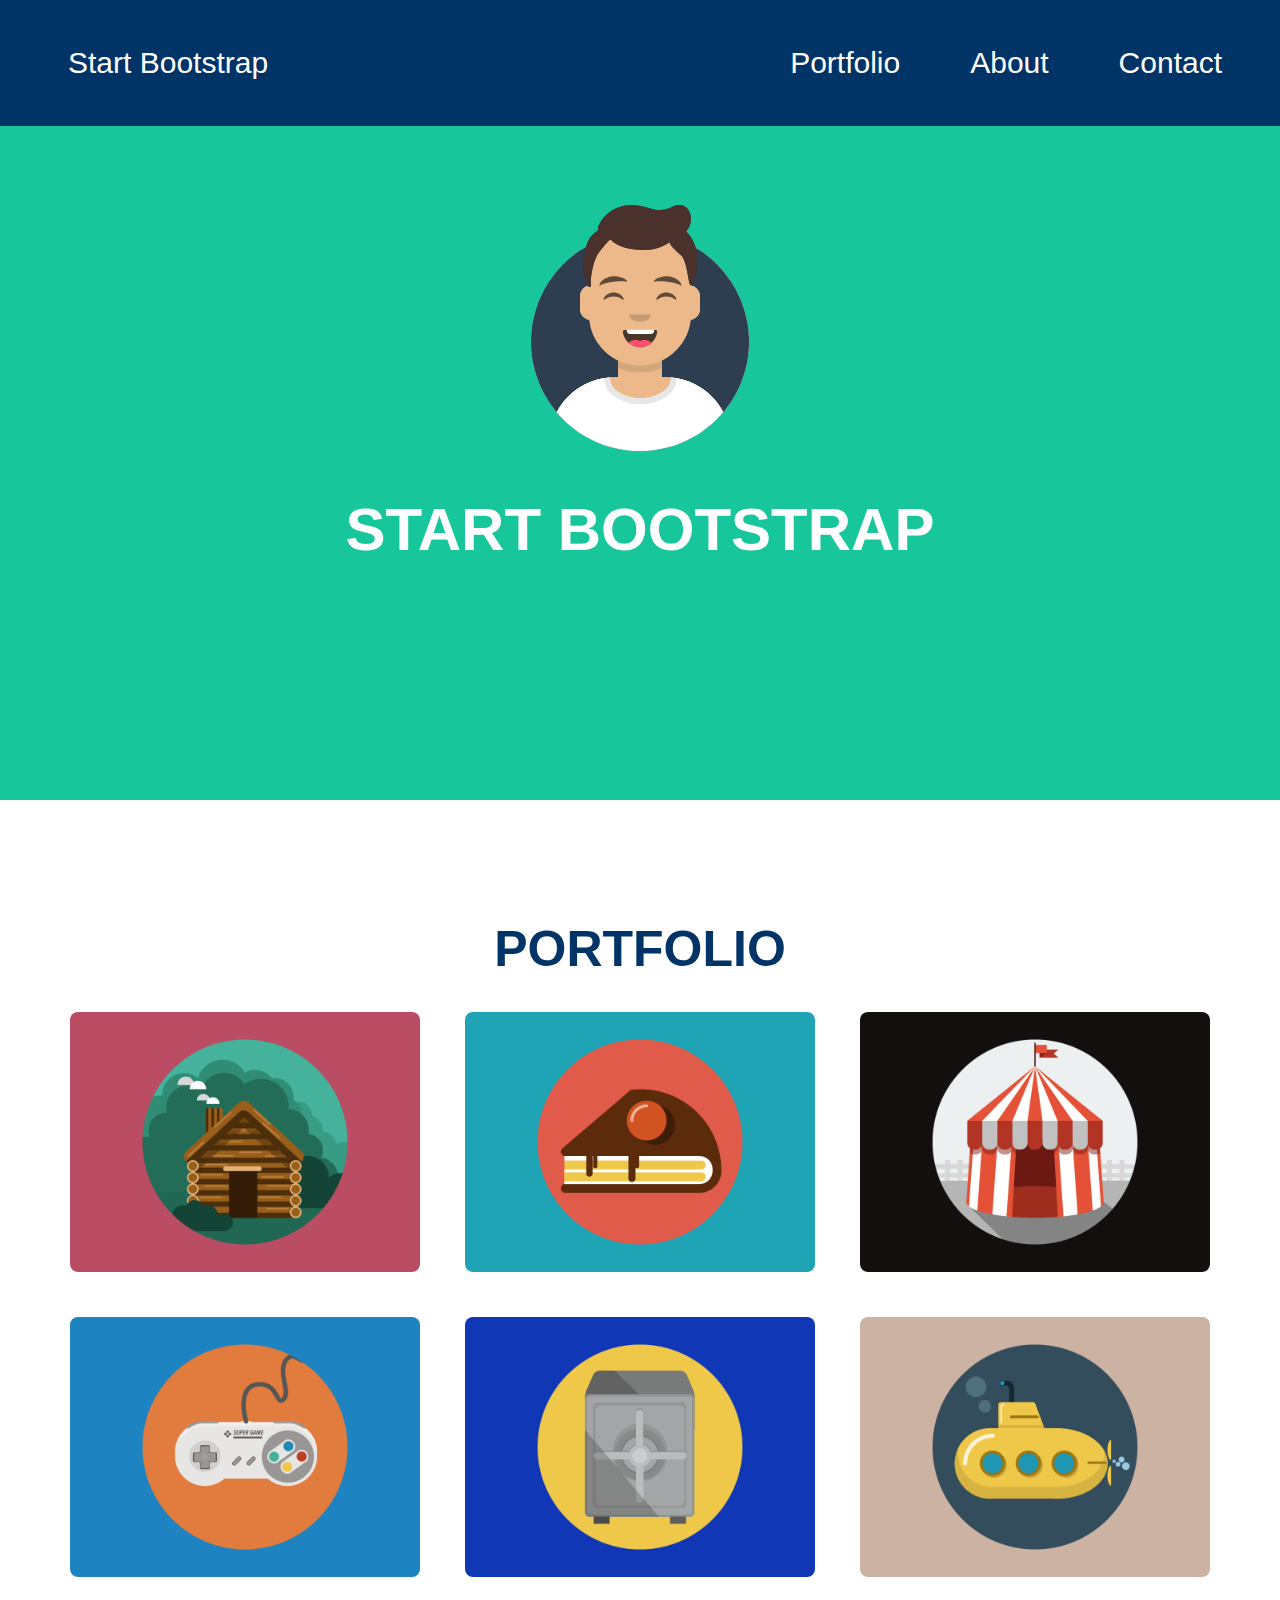
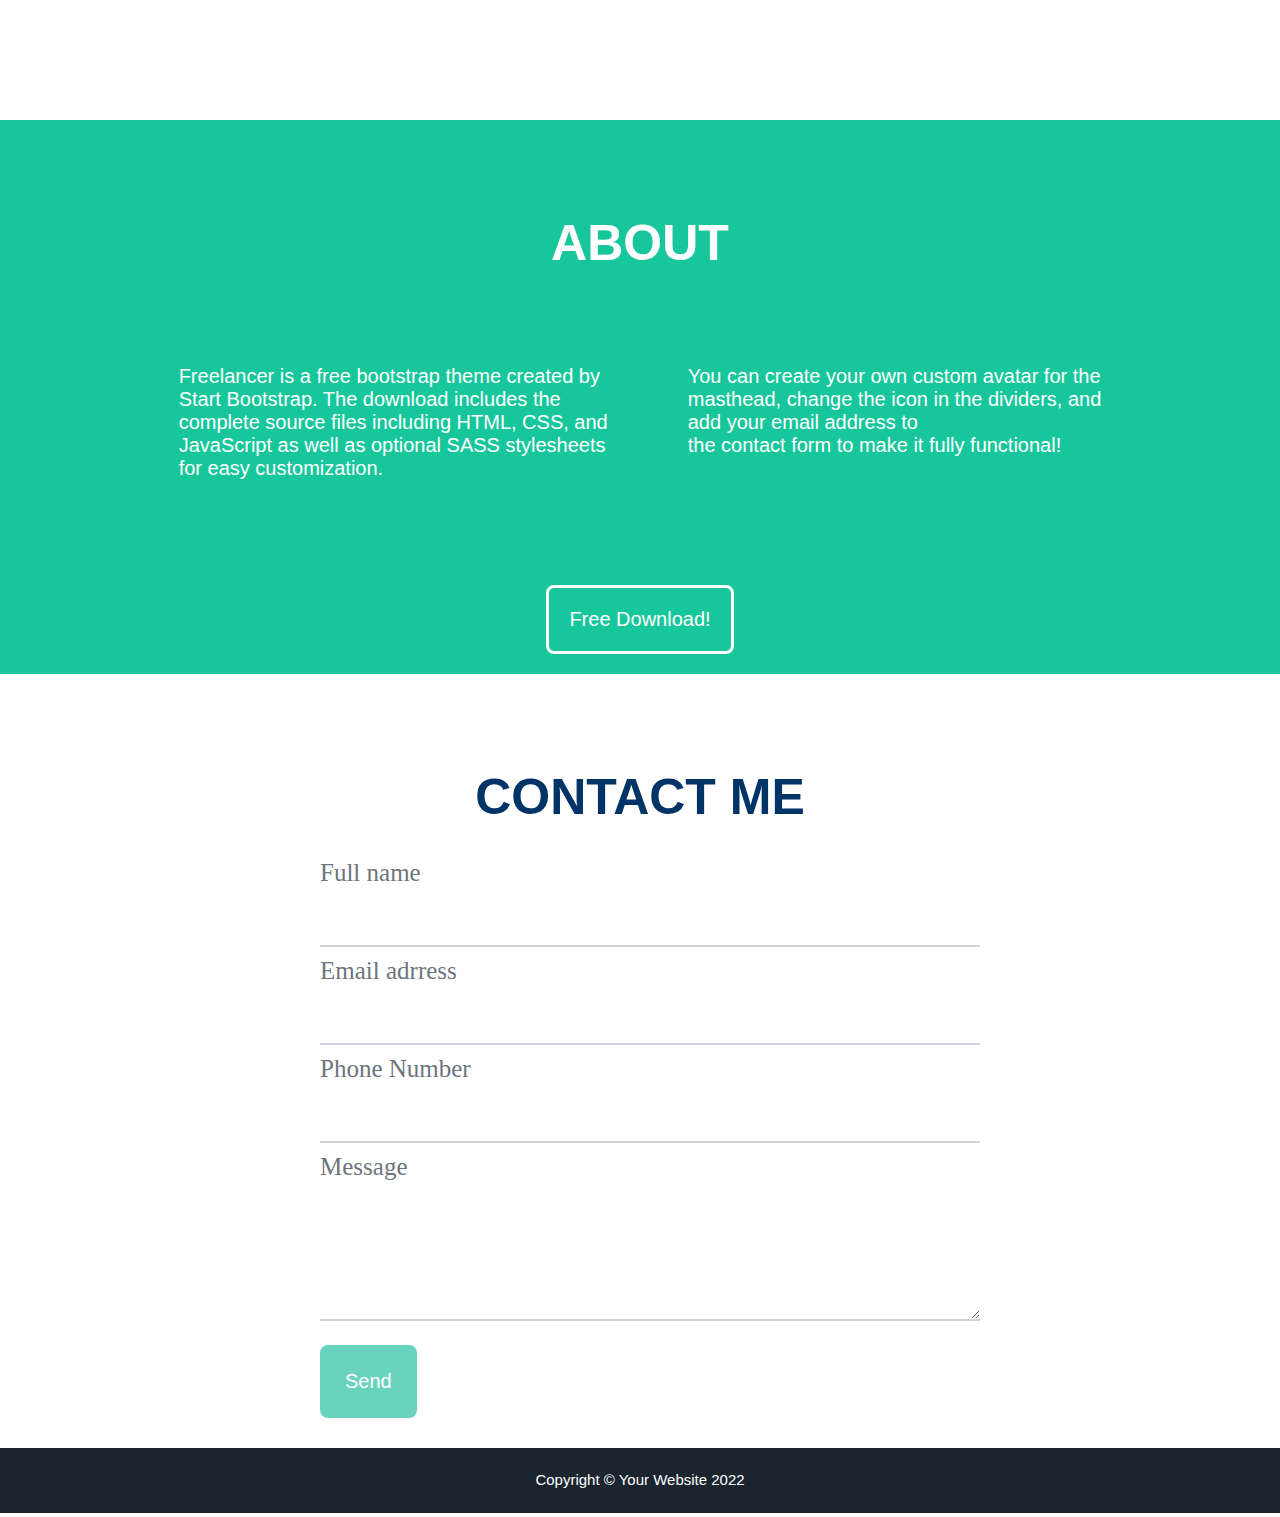
<file: src/Index.html>
<!DOCTYPE html>
<html>
    <head>
        <link rel="stylesheet" href="../style/style.css">
    </head>

    <body>
        <nav class="topbar">
            <a class="Start" href="#Start">Start Bootstrap</a>

            <div class="cositas">
                <a href="#Portfolio">Portfolio</a>
                <a href="#About">About</a>
                <a href="#Contact">Contact</a>
            </div>

        </nav>
        
        <div id="Start" class="head">
            <div class = "pic">
                <img src="../images/avataaars.svg" alt="headmaster">
            </div>
            <h1>START BOOTSTRAP</h1>
        </div>
        
        <div id="Portfolio">
            <h1 class="portHead">PORTFOLIO</h1>

            <div class="row">

                <div class="column">
                    <img src="../images/cabin.png" alt="cabin">   
                </div>

                <div class="column">
                    <img src="../images/cake.png" alt="cake">
                </div>

                <div class="column">
                    <img src="../images/circus.png" alt="circus">
                </div>

                <div class="column">
                    <img src="../images/game.png" alt="game">
                </div>

                <div class="column">
                    <img src="../images/safe.png" alt="safe">
                </div>

                <div class="column">
                    <img src="../images/submarine.png" alt="submarine">
                </div>

            </div>

        </div>

        <div id="About">

            <div class="abHead">
                <h1>ABOUT</h1>
            </div>
            

            <div class="container">
                <div class="col">
                    <p>Freelancer is a free bootstrap theme created by <br> Start Bootstrap. The download includes the <br> complete source files including HTML, CSS, and <br> JavaScript as well as optional SASS stylesheets <br> for easy customization.</p>
                </div>

                <div class="col">
                    <p>You can create your own custom avatar for the <br> masthead, change the icon in the dividers, and <br> add your email address to <br> the contact form to make it fully functional!</p>
                </div>

            </div>

            <div class="download">
                <a href="#!"> Free Download! </a>
            </div>

        </div>

        <div id="Contact">

            <div class="conHead">
                <h1>CONTACT ME</h1>
            </div>

            <form class="formContainer">

                <div class="formInp">
                    <label for="nameInp"> Full name</label><br>
                    <input type="text" id="nameInp" name="nameInp"><br>
                </div>
                <div class="formInp">
                    <label for="emailInp">Email adrress</label><br>
                    <input type="email" id="emailInp" name="emailInp"><br>
                </div>
                <div class="formInp">
                    <label for="phoneInp">Phone Number</label><br>
                    <input type="tel" id="phoneInp" name="phoneInp"><br>
                </div>
                <div class="formInp">
                    <label for="messageInp">Message</label><br>
                    <textarea id="msgInp" cols="50" rows="4"></textarea><br>
                </div>

                <div>
                    <input type="submit" id="sub" value="Send">
                </div>

            </form>

        </div>
        
        <footer class="foot">
            <p>Copyright © Your Website 2022</p>
        </footer>


    </body>

</html>
</file>
<file: style/style.css>
body {
    margin: 0px;
}

h1 {
    font-family: "Montserrat", -apple-system, BlinkMacSystemFont, "Segoe UI", Roboto, "Helvetica Neue", Arial, "Noto Sans", sans-serif, "Apple Color Emoji", "Segoe UI Emoji", "Segoe UI Symbol", "Noto Color Emoji";font-family: "Montserrat", -apple-system, BlinkMacSystemFont, "Segoe UI", Roboto, "Helvetica Neue", Arial, "Noto Sans", sans-serif, "Apple Color Emoji", "Segoe UI Emoji", "Segoe UI Symbol", "Noto Color Emoji";
}

.topbar {
    display: flex;
    background-color: #003366;
    position: fixed;
    z-index: 9999;
    width: 100%;
    height: 14%;
    top: 0;
    left: 0;
    align-items: center;
    justify-content: flex-end;
}

.topbar a{
    font-size: 30px;
    color: #fff;
    text-decoration: none;
    padding: 10px;
    font-family: "Montserrat", -apple-system, BlinkMacSystemFont, "Segoe UI", Roboto, "Helvetica Neue", Arial, "Noto Sans", sans-serif, "Apple Color Emoji", "Segoe UI Emoji", "Segoe UI Symbol", "Noto Color Emoji";
    margin-right: 60px;
}

.topbar a:hover {
    color: #00b386;
}

.Start {
    position: absolute;
    left: 80px;
}

.head{
    width: 100%;
    height: 800px;
    background-color:#17c79b;
    display: flex;
    justify-content: center;
    align-content: center;
    flex-flow: column wrap;
    text-align: center;
}

.head img{
    width: 15rem;
}

.head h1 {
    color: #fff;
    font-size: 60px;

}

#Portfolio {
    background-color: #fff;
    width: 100%;
    height: 800px;
}

.portHead {
    display: flex;
    margin-top: 120px;
    font-size: 50px;
    color: #003366;
    justify-content: center;
    align-content: center;
}

.row {
    display: grid;
    height: 350px;
    grid-template-columns: 400px 400px 400px;
    grid-template-rows: 300px 300px;
    grid-gap: 45px;
    justify-content: center;
    align-content: start;
}

.row img{
    width: 100%;
    height: 100%;
    object-fit: cover;
    border-radius: 8px;
    opacity: 1;
    transition: .5s ease;
}

.column:hover img{
    opacity: 0.3;
}

#About {
    width: 100%;
    
    background-color: #17c79b;

}

.abHead{
    display: flex;
    padding-top: 60px;
    font-size: 25px;
    color: #fff;
    justify-content: center;
    align-content: center;
}

.container {
    display: flex;
    justify-content: center;
    align-content: center;
}

.col {
    height: 200px;
    padding: 40px;
    
}

.col p{
    color: #fff;
    font-size: 20px;
    font-family: "Montserrat", -apple-system, BlinkMacSystemFont, "Segoe UI", Roboto, "Helvetica Neue", Arial, "Noto Sans", sans-serif, "Apple Color Emoji", "Segoe UI Emoji", "Segoe UI Symbol", "Noto Color Emoji";
}

.download {
    display: flex;
    justify-content: center;
    padding-bottom: 20px;
}

.download a{
    color: white;
    font-family: "Montserrat", -apple-system, BlinkMacSystemFont, "Segoe UI", Roboto, "Helvetica Neue", Arial, "Noto Sans", sans-serif, "Apple Color Emoji", "Segoe UI Emoji", "Segoe UI Symbol", "Noto Color Emoji";
    font-size: 20px;
    border-style: solid;
    border-radius: 0.5rem;
    border-color: white;
    padding: 20px;
    text-decoration: none;
    transition: .5s ease;
}

.download a:hover{
    background-color: #fff;
    color: #000;
}

.conHead {
    display: flex;
    padding-top: 60px;
    font-size: 25px;
    color: #003366;
    justify-content: center;
    align-content: center;
}

.formContainer {
    width: 50%;
    margin: 0 auto;
    display: flex;
    flex-direction: column;
    justify-content: center;
}

.formInp label{
    font-size: 25px;
    color: #6c757d;
}

.formInp input{
        border: none;
        border-bottom: 2px solid #CED4DA;
        padding: 10px;
        margin-top: 10px;
        margin-bottom: 10px;
        outline: none;
        width: 100%;
        font-size: 1.5rem;
}

#msgInp{
    resize: vertical;
    border: none;
    border-bottom: 2px solid #CED4DA;
    padding: 10px;
    margin-top: 10px;
    margin-bottom: 10px;
    outline: none;
    width: 100%;
    font-size: 1.5rem;
}

#sub {
    margin-top: 10px;
    margin-bottom: 30px;
    background-color: #6AD3BE;
    border: hidden;
    border-radius: 8px;
    color: white;
    font-size: 20px;
    padding: 25px;
}

.foot {
    height: 65px;
    background-color: #1A252F;
    display: flex;
    justify-content: center;
    align-content: center;
}

.foot p{
    color: #fff;
    font-family: Arial, Helvetica, sans-serif;
    font-size: 15px;
    padding-top: 8px;
}
@media (max-width: 1400px) {

    .topbar a{
        padding: 8px;
        margin-right: 50px;
    }

    .Start{
        left: 60px;
    }

    .row {
        display: grid;
        height: 350px;
        grid-template-columns: 350px 350px 350px;
        grid-template-rows: 260px  260px;
        grid-gap: 45px;
        justify-content: center;
        align-content: start;
    }

}

@media (max-width: 1200px) {

    .topbar a{
        padding: 6px;
        margin-right: 40px;
    }

    .Start{
        left: 40px;
    }

    .row {
        display: grid;
        height: 350px;
        grid-template-columns: 300px 300px 300px;
        grid-template-rows: 220px  220px;
        grid-gap: 45px;
        justify-content: center;
        align-content: start;
    }
    #Portfolio {
        height: 700px;
    }
}

@media (max-width: 1000px) {

    .cositas a{
        padding: 3px;
        margin-right: 20px;
    }

    .Start{
        left: 20px;
    }

    .container{
        flex-direction: column;
    }
    
    .col{
        padding: 5px;
    }

    .col p{
        text-align: center;
    }

    .row {
        display: grid;
        height: 350px;
        grid-template-columns: 330px 330px;
        grid-template-rows: 240px 240px 240px;
        grid-gap: 45px;
        justify-content: center;
        align-content: start;
    }

    #Portfolio {
        height: 1000px;
    }
}

@media (max-width: 768px) {

    .cositas a{
        display: flex;
        flex-direction: column;
        padding: 0px;
        margin-right: 40px;
        font-size: 20px;
    }

    .row {
        display: grid;
        height: 350px;
        grid-template-columns: 380px;
        grid-template-rows: 280px 280px 280px 280px 280px 280px;
        grid-gap: 45px;
        justify-content: center;
        align-content: start;
    }

    #Portfolio {
        height: 2100px;
    }
}
</file>
